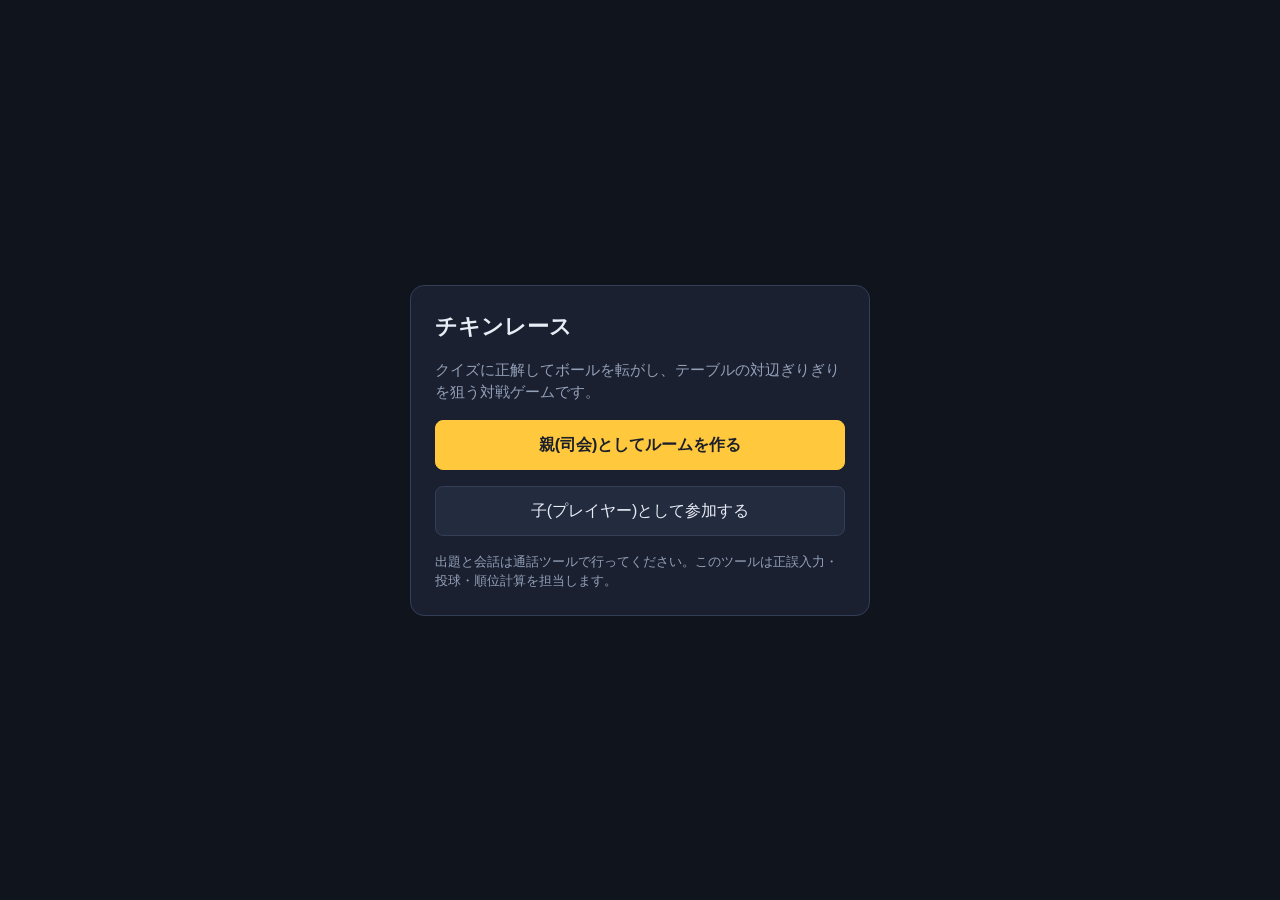
<file: index.html>
<!doctype html>
<html lang="ja">
<head>
  <meta charset="utf-8">
  <meta name="viewport" content="width=device-width, initial-scale=1">
  <title>チキンレース</title>
  <link rel="stylesheet" href="css/style.css">
</head>
<body>
  <div class="center">
    <div class="card">
      <h1>チキンレース</h1>
      <p class="muted">クイズに正解してボールを転がし、テーブルの対辺ぎりぎりを狙う対戦ゲームです。</p>
      <a class="btn primary big" href="host.html" style="text-align:center;text-decoration:none">親(司会)としてルームを作る</a>
      <a class="btn big" href="player.html" style="text-align:center;text-decoration:none">子(プレイヤー)として参加する</a>
      <p class="muted small-text">出題と会話は通話ツールで行ってください。このツールは正誤入力・投球・順位計算を担当します。</p>
    </div>
  </div>
</body>
</html>
</file>
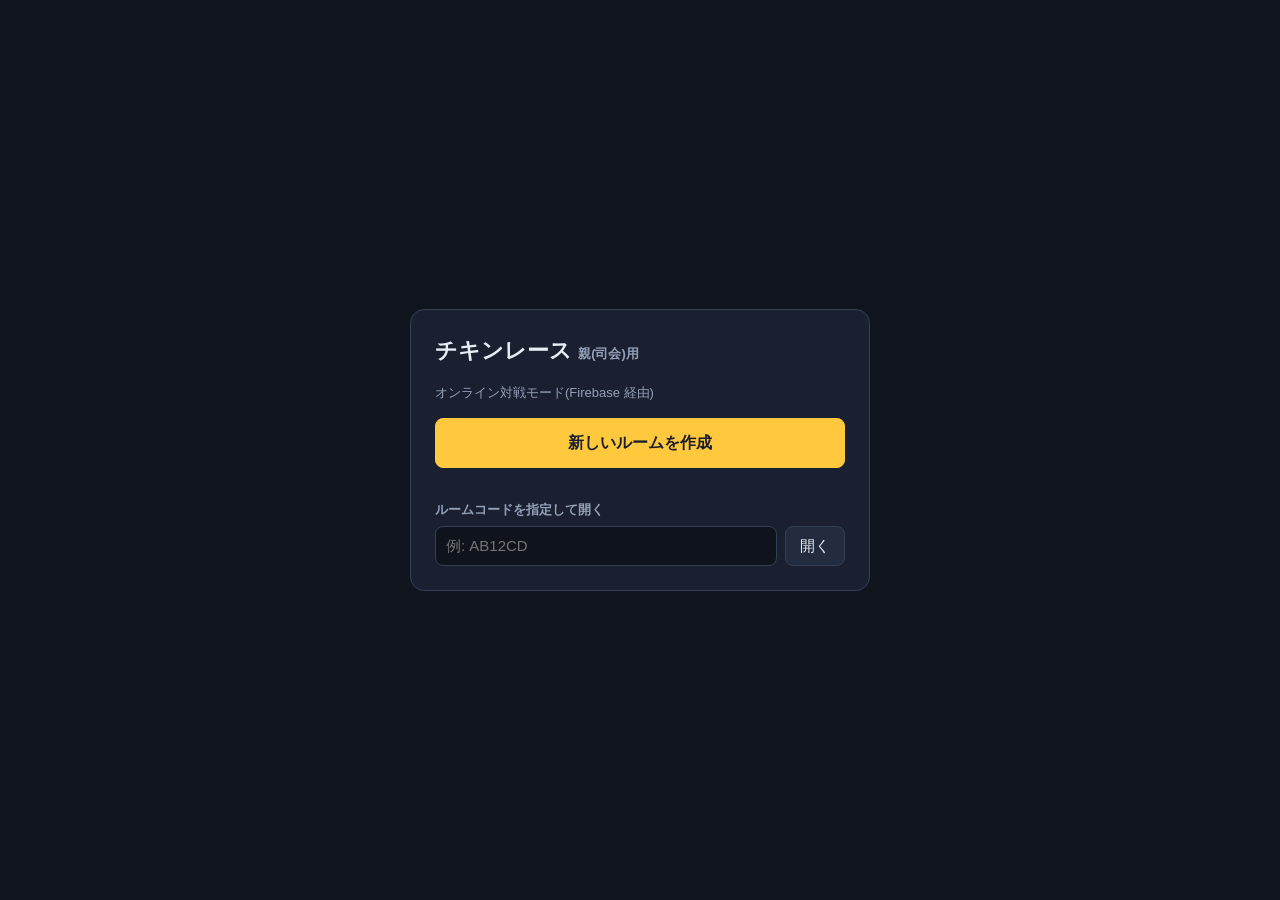
<file: host.html>
<!doctype html>
<html lang="ja">
<head>
  <meta charset="utf-8">
  <meta name="viewport" content="width=device-width, initial-scale=1">
  <title>チキンレース(親)</title>
  <link rel="stylesheet" href="css/style.css">
</head>
<body>
  <div id="setup" class="center" hidden>
    <div class="card">
      <h1>チキンレース <span class="muted small-text">親(司会)用</span></h1>
      <p class="muted small-text" id="setupMode"></p>
      <button class="btn primary big" id="newRoom">新しいルームを作成</button>
      <div class="choice" id="savedRooms"></div>
      <div class="choice">
        <h3 class="muted small-text">ルームコードを指定して開く</h3>
        <div class="row">
          <input class="inp grow" id="openCode" maxlength="8" placeholder="例: AB12CD">
          <button class="btn" id="openRoom">開く</button>
        </div>
      </div>
    </div>
  </div>

  <div id="app" class="app" hidden>
    <header class="top">
      <div class="brand">チキンレース<span class="role">親</span></div>
      <div class="roominfo">
        ルーム <b id="roomCode"></b>
        <button class="btn small" id="copyUrl">参加URLをコピー</button>
        <span class="badge" id="mode"></span>
      </div>
      <div class="phase" id="phase"></div>
    </header>
    <div class="main">
      <div class="stage"><canvas id="board"></canvas></div>
      <aside class="side">
        <nav class="tabs" id="tabs">
          <button data-tab="play" class="active">進行</button>
          <button data-tab="config">設定</button>
          <button data-tab="history">履歴</button>
          <button data-tab="room">ルーム</button>
        </nav>
        <div class="panel" id="panel"></div>
      </aside>
    </div>
  </div>
  <input type="file" id="importFile" accept="application/json,.json" hidden>

  <script src="firebase-config.js"></script>
  <script src="js/core.js"></script>
  <script src="js/net.js"></script>
  <script src="js/ui.js"></script>
  <script src="js/board.js"></script>
  <script src="js/host.js"></script>
</body>
</html>
</file>
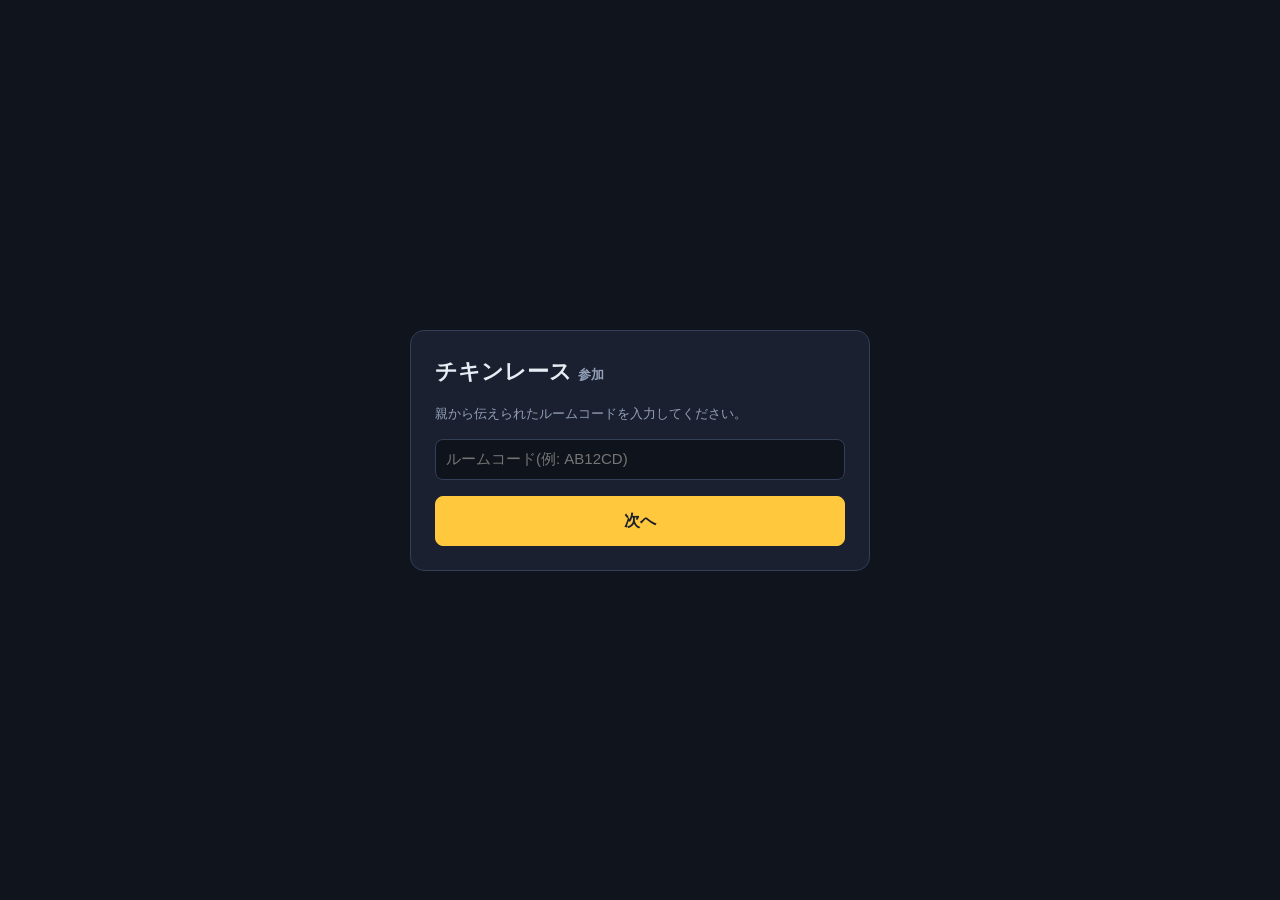
<file: player.html>
<!doctype html>
<html lang="ja">
<head>
  <meta charset="utf-8">
  <meta name="viewport" content="width=device-width, initial-scale=1, maximum-scale=1">
  <title>チキンレース(子)</title>
  <link rel="stylesheet" href="css/style.css">
</head>
<body>
  <div id="enter" class="center" hidden>
    <div class="card">
      <h1>チキンレース <span class="muted small-text">参加</span></h1>
      <p class="muted small-text">親から伝えられたルームコードを入力してください。</p>
      <input class="inp" id="roomInput" maxlength="8" placeholder="ルームコード(例: AB12CD)" autocomplete="off">
      <button class="btn primary big" id="roomGo">次へ</button>
    </div>
  </div>

  <div id="join" class="center" hidden>
    <div class="card">
      <h1>ルーム <span id="joinRoom" class="now"></span></h1>
      <p class="muted small-text" id="joinMsg"></p>
      <div id="joinForm" hidden>
        <div class="choice">
          <h3 class="muted small-text">新しく参加する</h3>
          <div class="row">
            <input class="inp grow" id="nameInput" maxlength="12" placeholder="名前(12文字まで)" autocomplete="off">
            <button class="btn primary" id="joinGo">参加</button>
          </div>
        </div>
        <div class="choice" id="resumeBox" style="margin-top:16px"></div>
        <div class="row" style="margin-top:16px"><button class="btn" id="watchGo">観戦のみ</button></div>
      </div>
    </div>
  </div>

  <div id="app" class="app" hidden>
    <header class="top">
      <div class="brand">チキンレース<span class="role">子</span></div>
      <div class="roominfo">
        ルーム <b id="roomCode"></b>
        <span id="meInfo"></span>
        <button class="btn small" id="leave">切替</button>
        <span class="badge bad" id="offline" hidden>接続が切れています</span>
      </div>
      <div class="phase" id="phase"></div>
    </header>
    <div class="main">
      <div class="stage"><canvas id="board"></canvas></div>
      <aside class="side">
        <div class="panel" id="panel"></div>
      </aside>
    </div>
  </div>

  <script src="firebase-config.js"></script>
  <script src="js/core.js"></script>
  <script src="js/net.js"></script>
  <script src="js/ui.js"></script>
  <script src="js/board.js"></script>
  <script src="js/player.js"></script>
</body>
</html>
</file>
<file: css/style.css>
:root {
  --bg: #10141c;
  --panel: #1a2030;
  --panel2: #232b3f;
  --line: #333e57;
  --text: #e8ecf4;
  --muted: #93a0b8;
  --accent: #ffc83d;
  --ok: #3ecf8e;
  --ng: #ff6b6b;
  --blue: #5aa9ff;
}
* { box-sizing: border-box; }
html, body { height: 100%; margin: 0; }
body {
  background: var(--bg);
  color: var(--text);
  font-family: "Segoe UI", "Hiragino Kaku Gothic ProN", "Yu Gothic UI", Meiryo, sans-serif;
  font-size: 15px;
  line-height: 1.5;
}
[hidden] { display: none !important; }
h1, h2, h3, p { margin: 0; }
a { color: var(--blue); }

/* ボタン・入力 */
.btn {
  appearance: none;
  border: 1px solid var(--line);
  background: var(--panel2);
  color: var(--text);
  font: inherit;
  padding: 8px 14px;
  border-radius: 8px;
  cursor: pointer;
  white-space: nowrap;
}
.btn:hover { border-color: #5b6a8c; background: #2a334a; }
.btn:disabled { opacity: .45; cursor: not-allowed; }
.btn.primary { background: var(--accent); border-color: var(--accent); color: #1b1f2a; font-weight: 700; }
.btn.primary:hover { background: #ffd666; }
.btn.danger { border-color: #7a3b3b; color: #ffb3b3; }
.btn.on { background: var(--ok); border-color: var(--ok); color: #0c2018; font-weight: 700; }
.btn.small { padding: 4px 9px; font-size: 13px; border-radius: 6px; }
.btn.big { padding: 12px 18px; font-size: 16px; width: 100%; }
.inp {
  width: 100%;
  background: #0f131b;
  border: 1px solid var(--line);
  color: var(--text);
  font: inherit;
  padding: 8px 10px;
  border-radius: 8px;
}
.inp:focus { outline: 2px solid var(--blue); outline-offset: -1px; }
.row { display: flex; gap: 8px; align-items: center; flex-wrap: wrap; }
.row.end { justify-content: flex-end; }
.row .grow { flex: 1; min-width: 0; }
.muted { color: var(--muted); }
.small-text { font-size: 13px; }
.done { color: var(--ok); }
.now { color: var(--accent); }

/* 画面レイアウト */
.app { display: flex; flex-direction: column; height: 100vh; height: 100dvh; }
.top {
  display: flex;
  align-items: center;
  gap: 14px;
  padding: 8px 14px;
  background: var(--panel);
  border-bottom: 1px solid var(--line);
  flex-wrap: wrap;
}
.brand { font-weight: 800; letter-spacing: .04em; }
.brand .role {
  font-size: 12px;
  background: var(--accent);
  color: #1b1f2a;
  padding: 1px 8px;
  border-radius: 99px;
  margin-left: 6px;
  vertical-align: 2px;
}
.roominfo { display: flex; align-items: center; gap: 8px; font-size: 14px; }
.roominfo b { font-size: 17px; letter-spacing: .12em; color: var(--accent); }
.badge { font-size: 12px; padding: 2px 8px; border-radius: 99px; border: 1px solid var(--line); color: var(--muted); }
.badge.warn { border-color: #8a6d1e; color: var(--accent); }
.badge.bad { border-color: #7a3b3b; color: var(--ng); }
.phase { margin-left: auto; font-weight: 700; }
.main { flex: 1; display: flex; min-height: 0; }
.stage { flex: 1; min-width: 0; position: relative; }
.stage canvas { position: absolute; inset: 0; width: 100%; height: 100%; display: block; touch-action: none; user-select: none; }
.side { width: 420px; max-width: 46vw; display: flex; flex-direction: column; border-left: 1px solid var(--line); background: var(--panel); min-height: 0; }
.tabs { display: flex; border-bottom: 1px solid var(--line); }
.tabs button {
  flex: 1;
  appearance: none;
  background: none;
  border: 0;
  border-bottom: 3px solid transparent;
  color: var(--muted);
  font: inherit;
  padding: 10px 4px;
  cursor: pointer;
}
.tabs button.active { color: var(--text); border-bottom-color: var(--accent); font-weight: 700; }
.panel { flex: 1; overflow-y: auto; padding: 14px; display: flex; flex-direction: column; gap: 14px; }
.panel h2 { font-size: 17px; }
.panel h3 { font-size: 14px; color: var(--muted); font-weight: 600; }
.box { background: var(--panel2); border: 1px solid var(--line); border-radius: 10px; padding: 12px; display: flex; flex-direction: column; gap: 10px; }
.banner { background: var(--panel2); border: 1px solid var(--line); border-left: 4px solid var(--blue); border-radius: 8px; padding: 10px 12px; font-weight: 600; }
.banner.turn { border-left-color: var(--accent); background: #3a3220; color: #ffe9a8; }
.banner.win { border-left-color: var(--ok); }

/* 順位表 */
table.rank { width: 100%; border-collapse: collapse; font-size: 14px; }
table.rank th { text-align: left; font-weight: 600; color: var(--muted); font-size: 12px; padding: 4px 6px; border-bottom: 1px solid var(--line); }
table.rank td { padding: 6px; border-bottom: 1px solid #283148; vertical-align: middle; }
table.rank .num { text-align: right; font-variant-numeric: tabular-nums; white-space: nowrap; }
table.rank .rk { width: 34px; font-weight: 700; text-align: center; }
table.rank .nm { max-width: 150px; overflow: hidden; text-overflow: ellipsis; white-space: nowrap; }
table.rank tr.me td { background: rgba(90, 169, 255, .12); }
table.rank .ex { white-space: nowrap; }
.chip { display: inline-block; width: 14px; height: 14px; border-radius: 50%; margin-right: 7px; vertical-align: -2px; border: 1px solid rgba(255, 255, 255, .5); }
.conn { display: inline-block; width: 7px; height: 7px; border-radius: 50%; background: #56607a; margin-left: 6px; vertical-align: 1px; }
.conn.live { background: var(--ok); }

/* 投球順 */
.queue { display: flex; flex-wrap: wrap; gap: 6px; }
.queue .q { display: inline-flex; align-items: center; padding: 3px 10px 3px 6px; border-radius: 99px; border: 1px solid var(--line); font-size: 13px; }
.queue .q.done { opacity: .45; text-decoration: line-through; }
.queue .q.cur { border-color: var(--accent); background: #3a3220; font-weight: 700; }

/* プレイヤー一覧(ロビー) */
.plist { display: flex; flex-direction: column; gap: 4px; }
.plist .p { display: flex; align-items: center; gap: 6px; padding: 5px 8px; background: #151a27; border: 1px solid var(--line); border-radius: 8px; }
.plist .p .no { width: 22px; text-align: center; color: var(--muted); font-size: 13px; }
.plist .p .name { flex: 1; min-width: 0; overflow: hidden; text-overflow: ellipsis; white-space: nowrap; }

/* 設定 */
.cfg { display: grid; grid-template-columns: 1fr 110px; gap: 8px 10px; align-items: center; }
.cfg label { font-size: 14px; }
.cfg label small { color: var(--muted); margin-left: 4px; }
.cfg input { text-align: right; }

/* 履歴 */
.snaps { display: flex; flex-direction: column; gap: 4px; }
.snaps .s { display: flex; align-items: center; gap: 8px; padding: 6px 8px; background: #151a27; border: 1px solid var(--line); border-radius: 8px; font-size: 14px; }
.snaps .s .t { color: var(--muted); font-size: 12px; font-variant-numeric: tabular-nums; }
.snaps .s .l { flex: 1; min-width: 0; }

/* 入口・参加画面 */
.center { min-height: 100vh; min-height: 100dvh; display: flex; align-items: center; justify-content: center; padding: 20px; }
.card { width: 100%; max-width: 460px; background: var(--panel); border: 1px solid var(--line); border-radius: 14px; padding: 24px; display: flex; flex-direction: column; gap: 16px; }
.card h1 { font-size: 22px; }
.card .choice { display: flex; flex-direction: column; gap: 6px; }

/* トースト・モーダル */
#toast {
  position: fixed;
  left: 50%;
  bottom: 28px;
  transform: translate(-50%, 20px);
  background: #0b0e14;
  border: 1px solid var(--line);
  color: var(--text);
  padding: 10px 18px;
  border-radius: 10px;
  opacity: 0;
  pointer-events: none;
  transition: opacity .2s, transform .2s;
  z-index: 50;
  max-width: 90vw;
}
#toast.show { opacity: 1; transform: translate(-50%, 0); }
#toast.bad { border-color: var(--ng); color: #ffd0d0; }
.modal-ov { position: fixed; inset: 0; background: rgba(5, 8, 14, .7); display: flex; align-items: center; justify-content: center; z-index: 40; padding: 20px; }
.modal { background: var(--panel); border: 1px solid var(--line); border-radius: 12px; padding: 20px; width: 100%; max-width: 420px; display: flex; flex-direction: column; gap: 14px; }
.modal p { white-space: pre-wrap; }

@media (max-width: 860px) {
  .main { flex-direction: column; overflow-y: auto; }
  .stage { flex: none; height: 62vh; height: 62dvh; }
  .side { width: 100%; max-width: none; border-left: 0; border-top: 1px solid var(--line); min-height: auto; flex: none; }
  .panel { overflow: visible; }
  .phase { margin-left: 0; width: 100%; }
}
</file>
